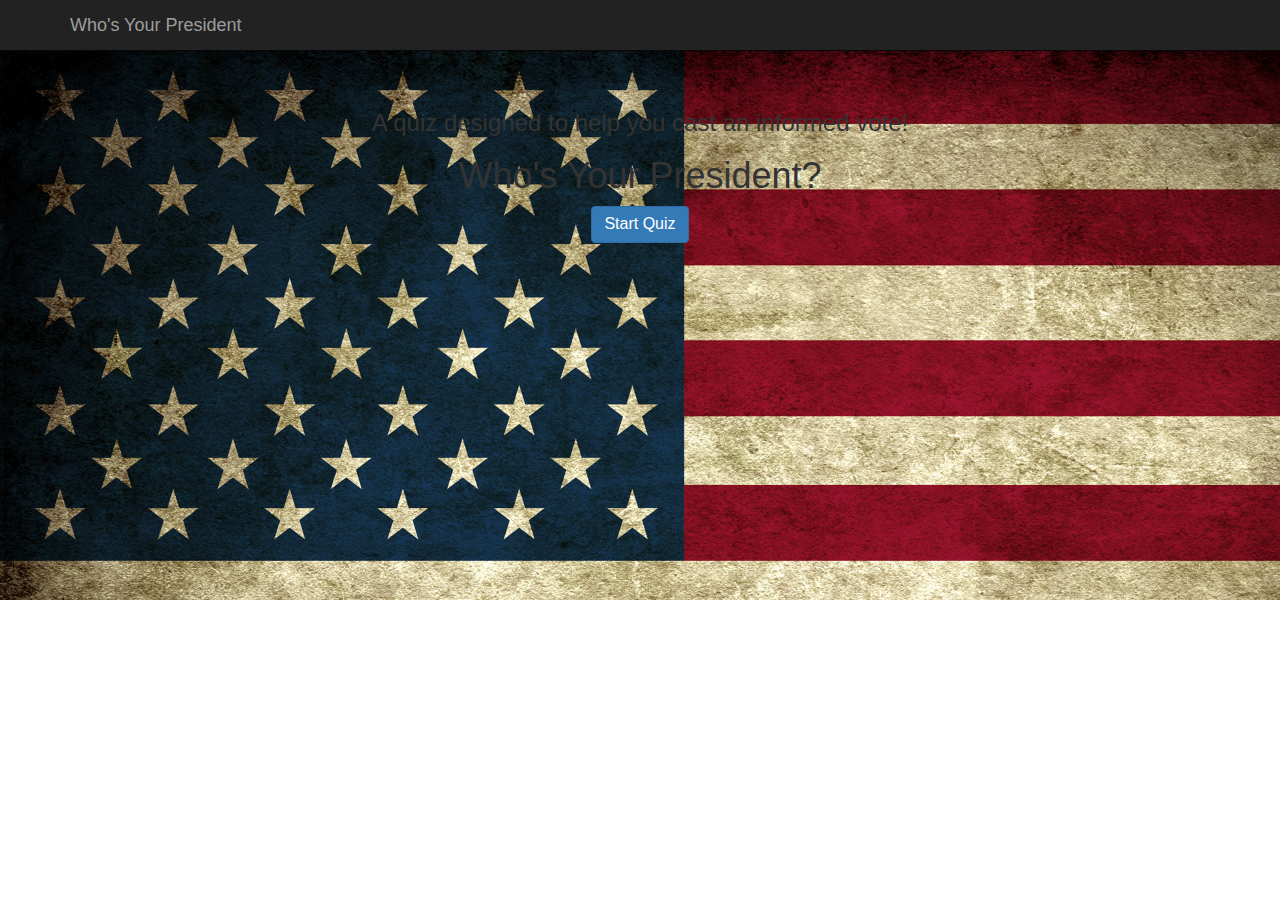
<file: index.html>
<!DOCTYPE html>
<html lang="en" id="main_page">
  <head>
    <meta charset="utf-8">
    <meta http-equiv="X-UA-Compatible" content="IE=edge">
    <meta name="viewport" content="width=device-width, initial-scale=1">
    <!-- The above 3 meta tags *must* come first in the head; any other head content must come *after* these tags -->
    <meta name="description" content="">
    <meta name="author" content="">
    <!-- We don't have a favicon at the moment -->
    <!-- <link rel="icon" href="../../favicon.ico"> -->

    <title>Candidate Match</title>

    <!-- Bootstrap core CSS -->
    <link href="css/bootstrap.min.css" rel="stylesheet">

    <!-- Custom styles for this template -->
    <link href="starter-template.css" rel="stylesheet">



    <!-- HTML5 shim and Respond.js for IE8 support of HTML5 elements and media queries -->
    <!--[if lt IE 9]>
      <script src="https://oss.maxcdn.com/html5shiv/3.7.2/html5shiv.min.js"></script>
      <script src="https://oss.maxcdn.com/respond/1.4.2/respond.min.js"></script>
    <![endif]-->
  </head>

  <div style="width:100%;height:550px; background:url('images/background.jpg');
         background-size: cover;">
  <body >


  <body>

      <nav class="navbar navbar-inverse navbar-fixed-top">
          <div class="container">
              <div class="navbar-header">
                  <!-- <button type="button" class="navbar-toggle collapsed" data-toggle="collapse" data-target="#navbar" aria-expanded="false" aria-controls="navbar">
                      <span class="sr-only">Toggle navigation</span>
                      <span class="icon-bar"></span>
                      <span class="icon-bar"></span>
                      <span class="icon-bar"></span>
                  </button> -->
                  <a class="navbar-brand" href="index.html">Who's Your President</a>
              </div>
              <div id="navbar" class="collapse navbar-collapse navbar-right">
              </div>
              <!--/.nav-collapse -->
          </div>
      </nav>
<div id="main_page">
    <div class="container">

      <div class="starter-template">
          <h3 align="center">A quiz designed to help you cast an informed vote!</h3>
        <h1>Who's Your President?</h1>

        <a id="start-button" href="topics.html" class="btn btn-primary">Start Quiz</a>

      </div>

    </div><!-- /.container -->
</div>

    <!-- Bootstrap core JavaScript
    ================================================== -->
    <!-- Placed at the end of the document so the pages load faster -->
    <script src="https://ajax.googleapis.com/ajax/libs/jquery/1.11.3/jquery.min.js"></script>
    <script>window.jQuery || document.write('<script src="../../assets/js/vendor/jquery.min.js"><\/script>')</script>
    <script src="js/bootstrap.min.js"></script>

  </body>
  </div>
</html>
</file>
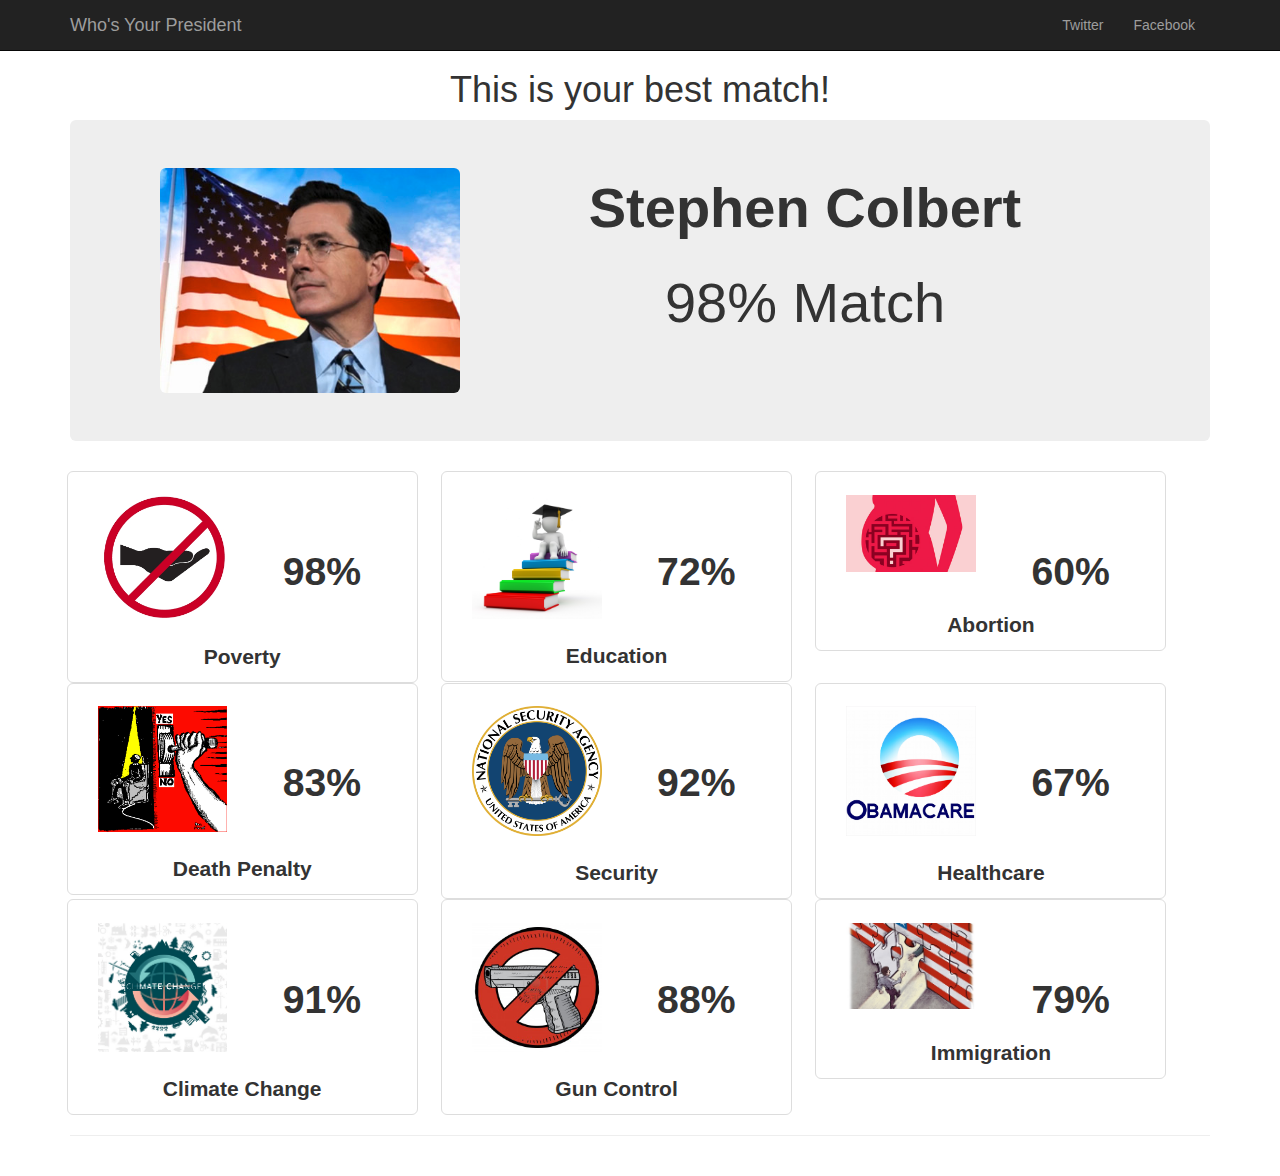
<file: candidate.html>
<!DOCTYPE html>
<html lang="en">

<head>
    <meta charset="utf-8">
    <meta http-equiv="X-UA-Compatible" content="IE=edge">
    <meta name="viewport" content="width=device-width, initial-scale=1">
    <!-- The above 3 meta tags *must* come first in the head; any other head content must come *after* these tags -->
    <meta name="description" content="">
    <meta name="author" content="">
    <!-- <link rel="icon" href="../../favicon.ico"> -->
    <title>Candidate Match</title>
    <!-- Bootstrap core CSS -->
    <link href="css/bootstrap.min.css" rel="stylesheet">
    <!-- Custom styles for this template -->
    <link href="results.css" rel="stylesheet">
</head>

<body>
    <h1 align="center">This is your best match!</h1>
    <nav class="navbar navbar-inverse navbar-fixed-top">
        <div class="container">
            <div class="navbar-header">
                <!-- <button type="button" class="navbar-toggle collapsed" data-toggle="collapse" data-target="#navbar" aria-expanded="false" aria-controls="navbar">
                    <span class="sr-only">Toggle navigation</span>
                    <span class="icon-bar"></span>
                    <span class="icon-bar"></span>
                    <span class="icon-bar"></span>
                </button> -->
                <a class="navbar-brand" href="index.html">Who's Your President</a>
            </div>
            <div id="navbar" class="collapse navbar-collapse navbar-right">
                <ul class="nav navbar-nav">
                    <!-- <span><img class="img-responsive pull-right" src="images/twitter-logo.png"></span> -->
                    <li><a href="#">Twitter</a></li>
                    <li><a href="#">Facebook</a></li>
                </ul>
            </div>
            <!--/.nav-collapse -->
        </div>
    </nav>
    <!-- Main jumbotron for a primary marketing message or call to action -->
    <div class="container theme-showcase" role="main">
        <div class="jumbotron">
            <div class="container">
                <span class="col-md-4"><img src="images/colbert-flag.jpg" class="img-rounded img-responsive"></span>
                <div id="candidate-1">
                    <p class="text-center"><strong>Stephen Colbert</strong></p>
                    <p class="text-center">98% Match</p>
                </div>
            </div>
        </div>
    </div>
    <div id="first-place-losers" class="container">
        <!-- Example row of columns -->
        <div class="row">
            <div id="candidate-2" class="col-md-4 img-rounded">
                <span><img src="images/poverty.jpg" class="img-rounded img-responsive col-md-6"></span>
                <div class="col-md-6">
                    <p class="text-center">98%</p>
                </div>
                <p class="text-center candidate-name"><strong>Poverty</strong></p>
                <!-- <h2>Candidate 2</h2>
                <p>84% Match</p> -->
                <!-- <p><a class="btn btn-default" href="#" role="button">View details &raquo;</a></p> -->
            </div>
            <div id="candidate-3" class="col-md-4 img-rounded">
                <span><img src="images/education.jpg" class="img-rounded img-responsive col-md-6"></span>
                <div class="col-md-6">
                    <p class="text-center">72%</p>
                </div>
                <p class="text-center candidate-name"><strong>Education</strong></p>
                <!-- <h2>Candidate 2</h2>
                <p>84% Match</p> -->
                <!-- <p><a class="btn btn-default" href="#" role="button">View details &raquo;</a></p> -->
            </div>
            <div id="candidate-4" class="col-md-4 img-rounded">
                <span><img src="images/abortion.jpg" class="img-rounded img-responsive col-md-6"></span>
                <div class="col-md-6">
                    <p class="text-center">60%</p>
                </div>
                <p class="text-center candidate-name"><strong>Abortion</strong></p>
                <!-- <h2>Candidate 2</h2>
                <p>84% Match</p> -->
                <!-- <p><a class="btn btn-default" href="#" role="button">View details &raquo;</a></p> -->
            </div>
        </div>
        <div class="row">
            <div id="candidate-2" class="col-md-4 img-rounded">
                <span><img src="images/death_penalty.png" class="img-rounded img-responsive col-md-6"></span>
                <div class="col-md-6">
                    <p class="text-center">83%</p>
                </div>
                <p class="text-center candidate-name"><strong>Death Penalty</strong></p>
                <!-- <h2>Candidate 2</h2>
                <p>84% Match</p> -->
                <!-- <p><a class="btn btn-default" href="#" role="button">View details &raquo;</a></p> -->
            </div>
            <div id="candidate-3" class="col-md-4 img-rounded">
                <span><img src="images/security.png" class="img-rounded img-responsive col-md-6"></span>
                <div class="col-md-6">
                    <p class="text-center">92%</p>
                </div>
                <p class="text-center candidate-name"><strong>Security</strong></p>
                <!-- <h2>Candidate 2</h2>
                <p>84% Match</p> -->
                <!-- <p><a class="btn btn-default" href="#" role="button">View details &raquo;</a></p> -->
            </div>
            <div id="candidate-4" class="col-md-4 img-rounded">
                <span><img src="images/healthcare.jpg" class="img-rounded img-responsive col-md-6"></span>
                <div class="col-md-6">
                    <p class="text-center">67%</p>
                </div>
                <p class="text-center candidate-name"><strong>Healthcare</strong></p>
                <!-- <h2>Candidate 2</h2>
                <p>84% Match</p> -->
                <!-- <p><a class="btn btn-default" href="#" role="button">View details &raquo;</a></p> -->
            </div>
        </div>
        <div class="row">
            <div id="candidate-2" class="col-md-4 img-rounded">
                <span><img src="images/climate_change.jpg" class="img-rounded img-responsive col-md-6"></span>
                <div class="col-md-6">
                    <p class="text-center">91%</p>
                </div>
                <p class="text-center candidate-name"><strong>Climate Change</strong></p>
                <!-- <h2>Candidate 2</h2>
                <p>84% Match</p> -->
                <!-- <p><a class="btn btn-default" href="#" role="button">View details &raquo;</a></p> -->
            </div>
            <div id="candidate-3" class="col-md-4 img-rounded">
                <span><img src="images/gun_control.jpg" class="img-rounded img-responsive col-md-6"></span>
                <div class="col-md-6">
                    <p class="text-center">88%</p>
                </div>
                <p class="text-center candidate-name"><strong>Gun Control</strong></p>
                <!-- <h2>Candidate 2</h2>
                <p>84% Match</p> -->
                <!-- <p><a class="btn btn-default" href="#" role="button">View details &raquo;</a></p> -->
            </div>
            <div id="candidate-4" class="col-md-4 img-rounded">
                <span><img src="images/immigration.jpg" class="img-rounded img-responsive col-md-6"></span>
                <div class="col-md-6">
                    <p class="text-center">79%</p>
                </div>
                <p class="text-center candidate-name"><strong>Immigration</strong></p>
                <!-- <h2>Candidate 2</h2>
                <p>84% Match</p> -->
                <!-- <p><a class="btn btn-default" href="#" role="button">View details &raquo;</a></p> -->
            </div>
        </div>
        <hr>
        <footer>
            <!-- <p>&copy; 2015 Company, Inc.</p> -->
        </footer>
    </div>
    <!-- /container -->
    <!-- Bootstrap core JavaScript
    ================================================== -->
    <!-- Placed at the end of the document so the pages load faster -->
    <script src="https://ajax.googleapis.com/ajax/libs/jquery/1.11.3/jquery.min.js"></script>
    <script>
    window.jQuery || document.write('<script src="../../assets/js/vendor/jquery.min.js"><\/script>')
    </script>
    <script src="js/bootstrap.min.js"></script>
</body>

</html>
</file>
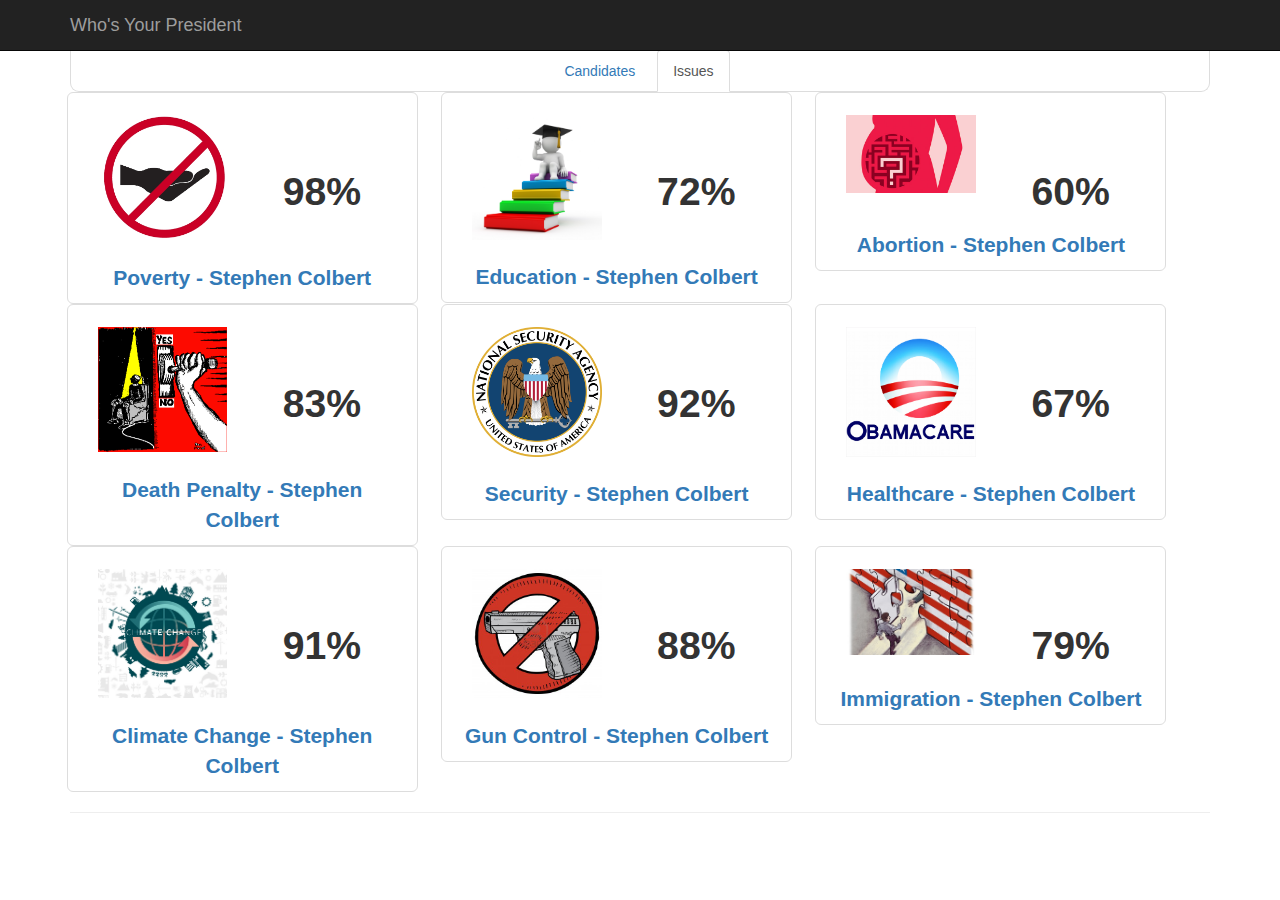
<file: issues.html>
<!DOCTYPE html>
<html lang="en">

<head>
    <meta charset="utf-8">
    <meta http-equiv="X-UA-Compatible" content="IE=edge">
    <meta name="viewport" content="width=device-width, initial-scale=1">
    <!-- The above 3 meta tags *must* come first in the head; any other head content must come *after* these tags -->
    <meta name="description" content="">
    <meta name="author" content="">
    <!-- <link rel="icon" href="../../favicon.ico"> -->
    <title>Candidate Match</title>
    <!-- Bootstrap core CSS -->
    <link href="css/bootstrap.min.css" rel="stylesheet">
    <!-- Custom styles for this template -->
    <link href="results.css" rel="stylesheet">
</head>

<body>
    <nav class="navbar navbar-inverse navbar-fixed-top">
        <div class="container">
            <div class="navbar-header">
                <!-- <button type="button" class="navbar-toggle collapsed" data-toggle="collapse" data-target="#navbar" aria-expanded="false" aria-controls="navbar">
                    <span class="sr-only">Toggle navigation</span>
                    <span class="icon-bar"></span>
                    <span class="icon-bar"></span>
                    <span class="icon-bar"></span>
                </button> -->
                <a class="navbar-brand" href="index.html">Who's Your President</a>
            </div>
            <div id="navbar" class="collapse navbar-collapse navbar-right">
                
            </div>
            <!--/.nav-collapse -->
        </div>
    </nav>
    <div class="container">
        <ul class="nav nav-tabs">
            <li><a href="results.html">Candidates</a></li>
            <li class="active"><a href="#">Issues</a></li>
        </ul>
    </div>
    <!-- Main jumbotron for a primary marketing message or call to action -->
    <div id="first-place-losers" class="container">
        <!-- Example row of columns -->
        <div class="row">
            <div id="candidate-2" class="col-md-4 img-rounded">
                <span><img src="images/poverty.jpg" class="img-rounded img-responsive col-md-6"></span>
                <div class="col-md-6">
                    <p class="text-center">98%</p>
                </div>
                <p class="text-center candidate-name"><strong><a href = candidate.html>Poverty - Stephen Colbert</a></strong></p>
                <!-- <h2>Candidate 2</h2>
                <p>84% Match</p> -->
                <!-- <p><a class="btn btn-default" href="#" role="button">View details &raquo;</a></p> -->
            </div>
            <div id="candidate-3" class="col-md-4 img-rounded">
                <span><img src="images/education.jpg" class="img-rounded img-responsive col-md-6"></span>
                <div class="col-md-6">
                    <p class="text-center">72%</p>
                </div>
                <p class="text-center candidate-name"><strong><a href = candidate.html>Education - Stephen Colbert</a></strong></p>
                <!-- <h2>Candidate 2</h2>
                <p>84% Match</p> -->
                <!-- <p><a class="btn btn-default" href="#" role="button">View details &raquo;</a></p> -->
            </div>
            <div id="candidate-4" class="col-md-4 img-rounded">
                <span><img src="images/abortion.jpg" class="img-rounded img-responsive col-md-6"></span>
                <div class="col-md-6">
                    <p class="text-center">60%</p>
                </div>
                <p class="text-center candidate-name"><a href = candidate.html><strong>Abortion - Stephen Colbert</a></strong></p>
                <!-- <h2>Candidate 2</h2>
                <p>84% Match</p> -->
                <!-- <p><a class="btn btn-default" href="#" role="button">View details &raquo;</a></p> -->
            </div>
        </div>
        <div class="row">
            <div id="candidate-2" class="col-md-4 img-rounded">
                <span><img src="images/death_penalty.png" class="img-rounded img-responsive col-md-6"></span>
                <div class="col-md-6">
                    <p class="text-center">83%</p>
                </div>
                <p class="text-center candidate-name"><strong><a href = candidate.html>Death Penalty - Stephen Colbert</a></strong></p>
                <!-- <h2>Candidate 2</h2>
                <p>84% Match</p> -->
                <!-- <p><a class="btn btn-default" href="#" role="button">View details &raquo;</a></p> -->
            </div>
            <div id="candidate-3" class="col-md-4 img-rounded">
                <span><img src="images/security.png" class="img-rounded img-responsive col-md-6"></span>
                <div class="col-md-6">
                    <p class="text-center">92%</p>
                </div>
                <p class="text-center candidate-name"><strong><a href = candidate.html>Security - Stephen Colbert</a></strong></p>
                <!-- <h2>Candidate 2</h2>
                <p>84% Match</p> -->
                <!-- <p><a class="btn btn-default" href="#" role="button">View details &raquo;</a></p> -->
            </div>
            <div id="candidate-4" class="col-md-4 img-rounded">
                <span><img src="images/healthcare.jpg" class="img-rounded img-responsive col-md-6"></span>
                <div class="col-md-6">
                    <p class="text-center">67%</p>
                </div>
                <p class="text-center candidate-name"><strong><a href = candidate.html>Healthcare - Stephen Colbert</a></strong></p>
                <!-- <h2>Candidate 2</h2>
                <p>84% Match</p> -->
                <!-- <p><a class="btn btn-default" href="#" role="button">View details &raquo;</a></p> -->
            </div>
        </div>
        <div class="row">
            <div id="candidate-2" class="col-md-4 img-rounded">
                <span><img src="images/climate_change.jpg" class="img-rounded img-responsive col-md-6"></span>
                <div class="col-md-6">
                    <p class="text-center">91%</p>
                </div>
                <p class="text-center candidate-name"><strong><a href = candidate.html>Climate Change - Stephen Colbert</a></strong></p>
                <!-- <h2>Candidate 2</h2>
                <p>84% Match</p> -->
                <!-- <p><a class="btn btn-default" href="#" role="button">View details &raquo;</a></p> -->
            </div>
            <div id="candidate-3" class="col-md-4 img-rounded">
                <span><img src="images/gun_control.jpg" class="img-rounded img-responsive col-md-6"></span>
                <div class="col-md-6">
                    <p class="text-center">88%</p>
                </div>
                <p class="text-center candidate-name"><strong><a href = candidate.html>Gun Control - Stephen Colbert</a></strong></p>
                <!-- <h2>Candidate 2</h2>
                <p>84% Match</p> -->
                <!-- <p><a class="btn btn-default" href="#" role="button">View details &raquo;</a></p> -->
            </div>
            <div id="candidate-4" class="col-md-4 img-rounded">
                <span><img src="images/immigration.jpg" class="img-rounded img-responsive col-md-6"></span>
                <div class="col-md-6">
                    <p class="text-center">79%</p>
                </div>
                <p class="text-center candidate-name"><strong><a href = candidate.html>Immigration - Stephen Colbert</a></strong></p>
                <!-- <h2>Candidate 2</h2>
                <p>84% Match</p> -->
                <!-- <p><a class="btn btn-default" href="#" role="button">View details &raquo;</a></p> -->
            </div>
        </div>
        <hr>
        <footer>
            <!-- <p>&copy; 2015 Company, Inc.</p> -->
        </footer>
    </div>
    <!-- /container -->
    <!-- Bootstrap core JavaScript
    ================================================== -->
    <!-- Placed at the end of the document so the pages load faster -->
    <script src="https://ajax.googleapis.com/ajax/libs/jquery/1.11.3/jquery.min.js"></script>
    <script>
    window.jQuery || document.write('<script src="../../assets/js/vendor/jquery.min.js"><\/script>')
    </script>
    <script src="js/bootstrap.min.js"></script>
</body>

</html>
</file>
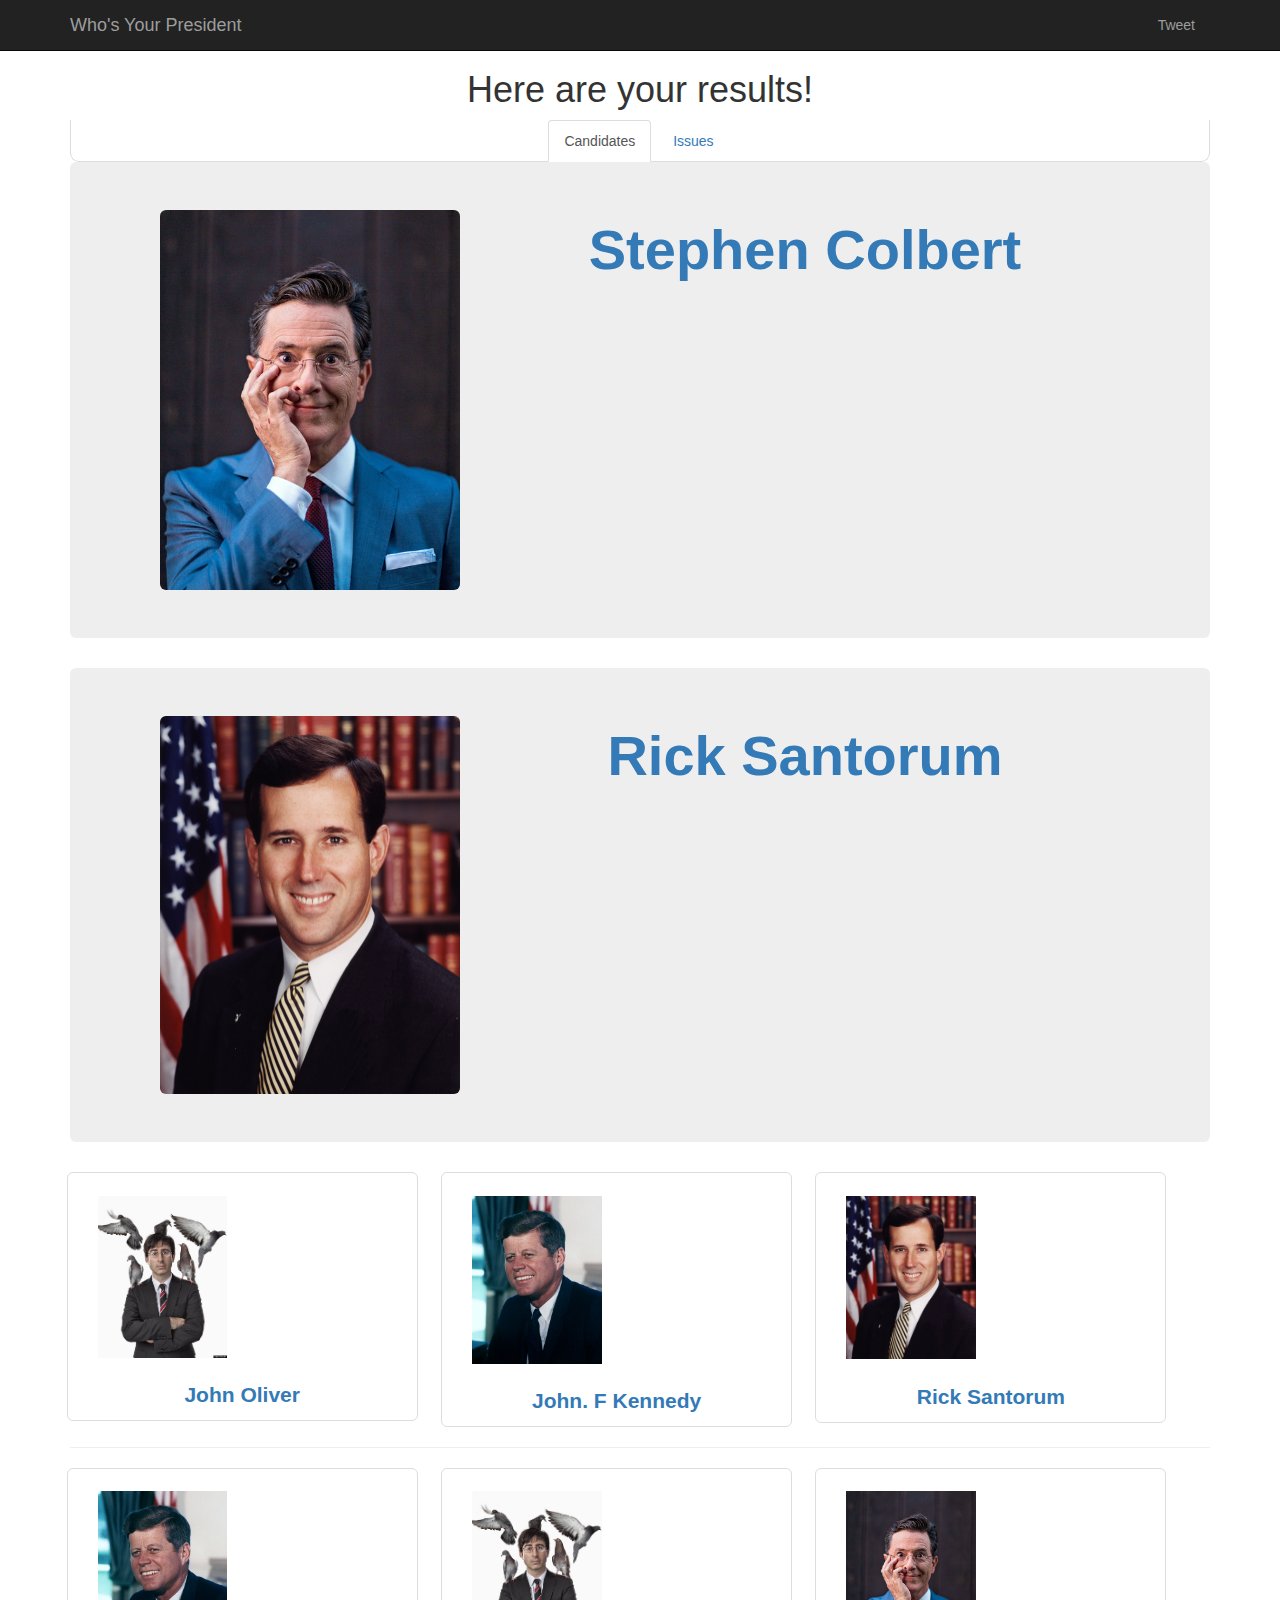
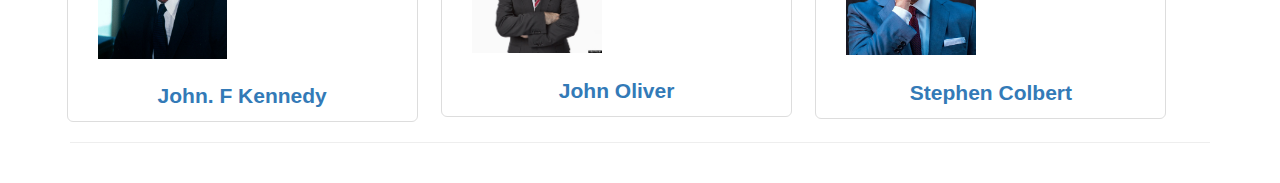
<file: results.html>
﻿<!DOCTYPE html>
<html lang="en">

<head>
    <meta charset="utf-8">
    <meta http-equiv="X-UA-Compatible" content="IE=edge">
    <meta name="viewport" content="width=device-width, initial-scale=1">
    <!-- The above 3 meta tags *must* come first in the head; any other head content must come *after* these tags -->
    <meta name="description" content="">
    <meta name="author" content="">
    <!-- <link rel="icon" href="../../favicon.ico"> -->
    <title>Candidate Match</title>
    <!-- Bootstrap core CSS -->
    <link href="css/bootstrap.min.css" rel="stylesheet">
    <!-- Custom styles for this template -->
    <link href="results.css" rel="stylesheet">
</head>

<body>
    <h1 align="center">Here are your results!</h1>
    <nav class="navbar navbar-inverse navbar-fixed-top">
        <div class="container">
            <div class="navbar-header">
                <!-- <button type="button" class="navbar-toggle collapsed" data-toggle="collapse" data-target="#navbar" aria-expanded="false" aria-controls="navbar">
                    <span class="sr-only">Toggle navigation</span>
                    <span class="icon-bar"></span>
                    <span class="icon-bar"></span>
                    <span class="icon-bar"></span>
                </button> -->
                <a class="navbar-brand" href="index.html">Who's Your President</a>
            </div>
            <div id="navbar" class="collapse navbar-collapse navbar-right">
                <ul class="nav navbar-nav">
                    <!-- <span><img class="img-responsive pull-right" src="images/twitter-logo.png"></span> -->
                    <li><a href="https://twitter.com/share" class="twitter-share-button" data-url="http://whosyourpres.com" data-text="Who's Your President? I matched with Stephen Colbert!">Tweet</a>
<script>!function (d, s, id) { var js, fjs = d.getElementsByTagName(s)[0], p = /^http:/.test(d.location) ? 'http' : 'https'; if (!d.getElementById(id)) { js = d.createElement(s); js.id = id; js.src = p + '://platform.twitter.com/widgets.js'; fjs.parentNode.insertBefore(js, fjs); } }(document, 'script', 'twitter-wjs');</script></li>
                    <li><div class="fb-share-button" data-href="https://www.whitehouse.gov/" data-layout="button_count" data-mobile-iframe="true"></div></li>
                </ul>
            </div>
            <!--/.nav-collapse -->
        </div>
    </nav>
    <div class="container">
        <ul class="nav nav-tabs">
            <li class="active"><a href="#">Candidates</a></li>
            <li><a href="issues.html">Issues</a></li>
        </ul>
    </div>
    <!-- Main jumbotron for a primary marketing message or call to action -->
    <div id="colbert_wins" class="container theme-showcase" role="main">
        <div class="jumbotron">
            <div class="container">
                <span class="col-md-4"><img src="images/colbert.jpg" class="img-rounded img-responsive"></span>
                <div id="candidate-1">
                    <p class="text-center"><strong><a href = candidate.html>Stephen Colbert</a></strong></p>
                    <p class="text-center" id="colbert_percentage"></p>
                </div>
            </div>
        </div>
    </div>
    <div id="santorum_wins" class="container theme-showcase" role="main">
        <div class="jumbotron">
            <div class="container">
                <span class="col-md-4"><img src="images/santorum.jpg" class="img-rounded img-responsive"></span>
                <div id="candidate-1">
                    <p class="text-center"><strong><a href = candidate.html>Rick Santorum</a></strong></p>
                    <p class="text-center" id="santorum_percentage"></p>
                </div>
            </div>
        </div>
    </div>

    <div id="santorum_loses">
    <div id="first-place-losers" class="container">
        <!-- Example row of columns -->
        <div class="row">
            <div id="candidate-2" class="col-md-4 img-rounded">
                <span><img src="images/oliver.jpg" class="img-rounded img-responsive col-md-6"></span>
                <div class="col-md-6">
                    <p class="text-center" id="oliver_percentage"></p>
                </div>
                <p class="text-center candidate-name"><strong><a href = candidate.html>John Oliver</a></strong></p>
                <!-- <h2>Candidate 2</h2>
                <p>84% Match</p> -->
                <!-- <p><a class="btn btn-default" href="#" role="button">View details &raquo;</a></p> -->
            </div>
            <div id="candidate-3" class="col-md-4 img-rounded">
                <span><img src="images/jfk.jpg" class="img-rounded img-responsive col-md-6"></span>
                <div class="col-md-6">
                    <p class="text-center" id="jfk_percentage"></p>
                </div>
                <p class="text-center candidate-name"><strong><a href = candidate.html>John. F Kennedy</a></strong></p>
                <!-- <h2>Candidate 2</h2>
                <p>84% Match</p> -->
                <!-- <p><a class="btn btn-default" href="#" role="button">View details &raquo;</a></p> -->
            </div>
            <div id="candidate-4" class="col-md-4 img-rounded">
                <span><img src="images/santorum.jpg" class="img-rounded img-responsive col-md-6"></span>
                <div class="col-md-6">
                    <p class="text-center" id="santorum_percentage2"></p>
                </div>
                <p class="text-center candidate-name"><strong><a href = candidate.html>Rick Santorum</a></strong></p>
                <!-- <h2>Candidate 2</h2>
                <p>84% Match</p> -->
                <!-- <p><a class="btn btn-default" href="#" role="button">View details &raquo;</a></p> -->
            </div>
        </div>
        <hr>
        <footer>
            <!-- <p>&copy; 2015 Company, Inc.</p> -->
        </footer>
    </div>
</div>
<div id="colbert_loses">
<div id="first-place-losers" class="container">
    <!-- Example row of columns -->
    <div class="row">
        <div id="candidate-2" class="col-md-4 img-rounded">
            <span><img src="images/jfk.jpg" class="img-rounded img-responsive col-md-6"></span>
            <div class="col-md-6">
                <p class="text-center" id="jfk_percentage2"></p>
            </div>
            <p class="text-center candidate-name"><strong><a href = candidate.html>John. F Kennedy</a></strong></p>
            <!-- <h2>Candidate 2</h2>
            <p>84% Match</p> -->
            <!-- <p><a class="btn btn-default" href="#" role="button">View details &raquo;</a></p> -->
        </div>
        <div id="candidate-3" class="col-md-4 img-rounded">
            <span><img src="images/oliver.jpg" class="img-rounded img-responsive col-md-6"></span>
            <div class="col-md-6">
                <p class="text-center" id="oliver_percentage2"></p>
            </div>
            <p class="text-center candidate-name"><strong><a href = candidate.html>John Oliver</a></strong></p>
            <!-- <h2>Candidate 2</h2>
            <p>84% Match</p> -->
            <!-- <p><a class="btn btn-default" href="#" role="button">View details &raquo;</a></p> -->
        </div>
        <div id="candidate-4" class="col-md-4 img-rounded">
            <span><img src="images/colbert.jpg" class="img-rounded img-responsive col-md-6"></span>
            <div class="col-md-6">
                <p class="text-center" id="colbert_percentage2"></p>
            </div>
            <p class="text-center candidate-name"><strong><a href = candidate.html>Stephen Colbert</a></strong></p>
            <!-- <h2>Candidate 2</h2>
            <p>84% Match</p> -->
            <!-- <p><a class="btn btn-default" href="#" role="button">View details &raquo;</a></p> -->
        </div>
    </div>
    <hr>
    <footer>
        <!-- <p>&copy; 2015 Company, Inc.</p> -->
    </footer>
</div>
</div>
    <!-- /container -->
    <!-- Bootstrap core JavaScript
    ================================================== -->
    <!-- Placed at the end of the document so the pages load faster -->
    <script src="https://ajax.googleapis.com/ajax/libs/jquery/1.11.3/jquery.min.js"></script>
    <script>
    window.jQuery || document.write('<script src="../../assets/js/vendor/jquery.min.js"><\/script>')
    </script>
    <script src="js/bootstrap.min.js"></script>
    <script src="js/results.js"></script>
    <div id="fb-root"></div>
    <script>
(function (d, s, id) {
    var js, fjs = d.getElementsByTagName(s)[0];
    if (d.getElementById(id)) return;
    js = d.createElement(s); js.id = id;
    js.src = "//connect.facebook.net/en_US/sdk.js#xfbml=1&version=v2.6&appId=1606246339607403";
    fjs.parentNode.insertBefore(js, fjs);
}(document, 'script', 'facebook-jssdk'));</script>
</body>

</html>
</file>
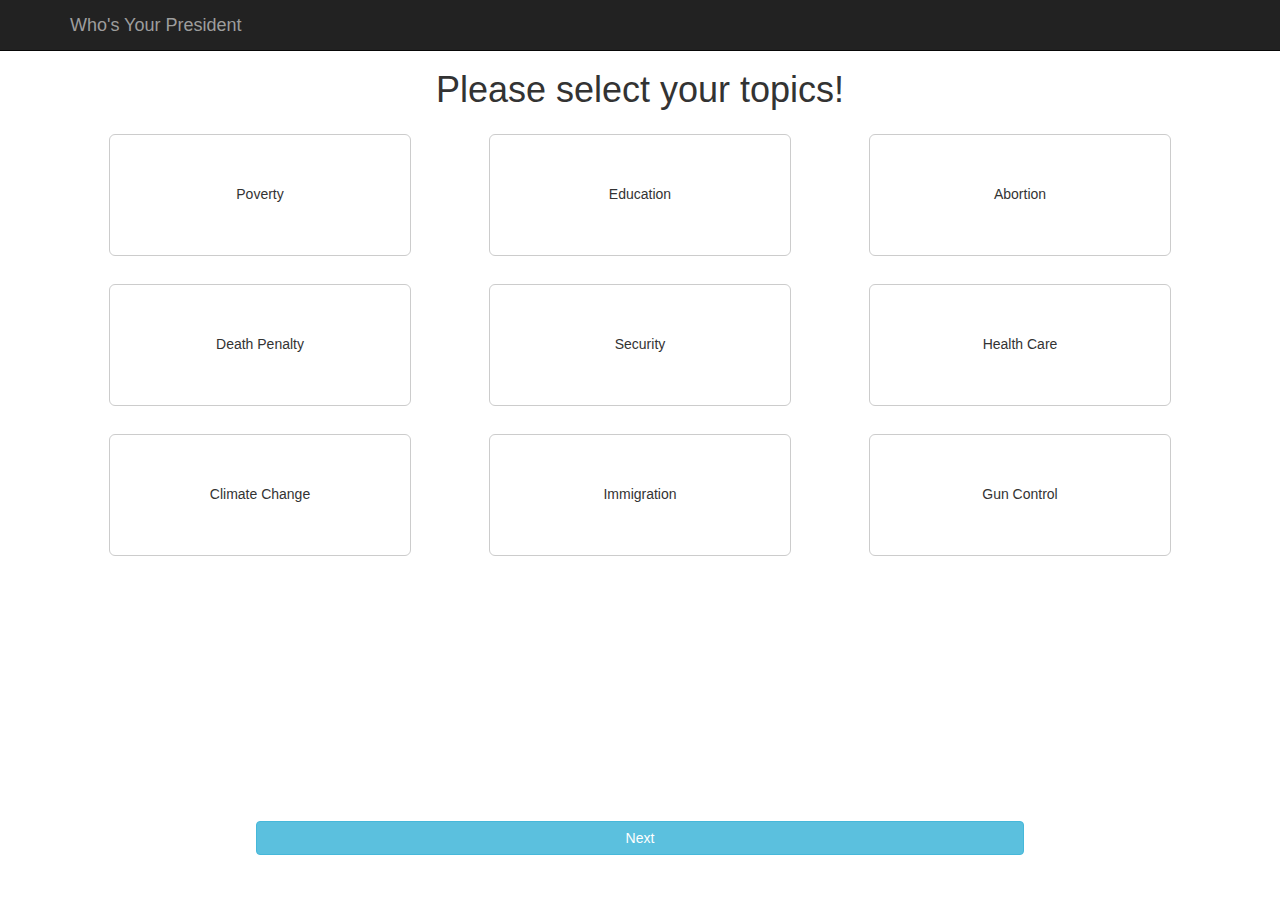
<file: topics.html>
﻿<!DOCTYPE html>
<html lang="en">

<head>
    <meta charset="utf-8">
    <meta http-equiv="X-UA-Compatible" content="IE=edge">
    <meta name="viewport" content="width=device-width, initial-scale=1">
    <!-- The above 3 meta tags *must* come first in the head; any other head content must come *after* these tags -->
    <meta name="description" content="">
    <meta name="author" content="">
    <!-- We don't have a favicon at the moment -->
    <!-- <link rel="icon" href="../../favicon.ico"> -->
    <title>Starter Template for Bootstrap</title>
    <!-- Bootstrap core CSS -->
    <link href="css/bootstrap.min.css" rel="stylesheet">
    <!-- Custom styles for this template -->
    <link href="starter-template.css" rel="stylesheet">
    <!-- HTML5 shim and Respond.js for IE8 support of HTML5 elements and media queries -->
    <!--[if lt IE 9]>
      <script src="https://oss.maxcdn.com/html5shiv/3.7.2/html5shiv.min.js"></script>
      <script src="https://oss.maxcdn.com/respond/1.4.2/respond.min.js"></script>
    <![endif]-->
</head>
<style>
.btn-group {
    padding: 14px 24px;
    height: 150px;
}
</style>

<body>
    <h1 align="center">Please select your topics!</h1>
    <a id="topics-next-button" class="btn btn-info" role="button" style="position: absolute; left: 20%; right: 20%; bottom: 5%;">Next</a>
    <nav class="navbar navbar-inverse navbar-fixed-top">
        <div class="container">
            <div class="navbar-header">
                <!-- <button type="button" class="navbar-toggle collapsed" data-toggle="collapse" data-target="#navbar" aria-expanded="false" aria-controls="navbar">
                    <span class="sr-only">Toggle navigation</span>
                    <span class="icon-bar"></span>
                    <span class="icon-bar"></span>
                    <span class="icon-bar"></span>
                </button> -->
                <a class="navbar-brand" href="index.html">Who's Your President</a>
            </div>
            <div id="navbar" class="collapse navbar-collapse navbar-right">
                
            </div>
            <!--/.nav-collapse -->
        </div>
    </nav>
    <div class="row">
        <div class="container">
            <div class="items-collection" id="categories">
                <div class="items col-md-4">
                    <div class="info-block block-info clearfix">
                        <div data-toggle="buttons" class="btn-group btn-group-lg btn-group-justified">
                            <label class="btn btn-default" value="1" selectedbutton=false>
                                <div class="itemcontent">
                                    <input type="checkbox" id="poverty_button" autocomplete="off">
                                    <span class="fa fa-car fa-2x"></span>
                                    <h5>Poverty</h5>
                                </div>
                            </label>
                        </div>
                    </div>
                </div>
                <div class="items col-md-4">
                    <div class="info-block block-info clearfix">
                        <div data-toggle="buttons" class="btn-group btn-group-lg btn-group-justified">
                            <label class="btn btn-default" value="2" selectedbutton=false>
                                <div class="itemcontent">
                                    <input type="checkbox" id="education_button" autocomplete="off">
                                    <span class="fa fa-truck fa-2x"></span>
                                    <h5>Education</h5>
                                </div>
                            </label>
                        </div>
                    </div>
                </div>
                <div class="items col-md-4">
                    <div class="info-block block-info clearfix">
                        <div data-toggle="buttons" class="btn-group btn-group-lg btn-group-justified">
                            <label class="btn btn-default" value="3" selectedbutton=false>
                                <div class="itemcontent">
                                    <input type="checkbox" id="abortion_button" autocomplete="off">
                                    <span class="fa fa-laptop fa-2x"></span>
                                    <h5>Abortion</h5>
                                </div>
                            </label>
                        </div>
                    </div>
                </div>
                <div class="items col-md-4">
                    <div class="info-block block-info clearfix">
                        <div data-toggle="buttons" class="btn-group btn-group-lg btn-group-justified">
                            <label class="btn btn-default" value="4" selectedbutton=false>
                                <div class="itemcontent">
                                    <input type="checkbox" id="deathPenalty_button" autocomplete="off">
                                    <span class="fa fa-cube fa-2x"></span>
                                    <h5>Death Penalty</h5>
                                </div>
                            </label>
                        </div>
                    </div>
                </div>
                <div class="items col-md-4">
                    <div class="info-block block-info clearfix">
                        <div data-toggle="buttons" class="btn-group btn-group-lg btn-group-justified">
                            <label class="btn btn-default" value="5" selectedbutton=false>
                                <div class="itemcontent">
                                    <input type="checkbox" id="security_button" autocomplete="off">
                                    <span class="fa fa-lock fa-2x"></span>
                                    <h5>Security</h5>
                                </div>
                            </label>
                        </div>
                    </div>
                </div>
                <div class="items col-md-4">
                    <div class="info-block block-info clearfix">
                        <div data-toggle="buttons" class="btn-group btn-group-lg btn-group-justified">
                            <label class="btn btn-default" value="6" selectedbutton=false>
                                <div class="itemcontent">
                                    <input type="checkbox" id="healthCare_button" autocomplete="off">
                                    <span class="fa fa-barcode fa-2x"></span>
                                    <h5>Health Care</h5>
                                </div>
                            </label>
                        </div>
                    </div>
                </div>
                <div class="items col-md-4">
                    <div class="info-block block-info clearfix">
                        <div data-toggle="buttons" class="btn-group btn-group-lg btn-group-justified">
                            <label class="btn btn-default" value="7" selectedbutton=false>
                                <div class="itemcontent">
                                    <input type="checkbox" id="climateChange_button" autocomplete="off">
                                    <span class="fa fa-key fa-2x"></span>
                                    <h5>Climate Change</h5>
                                </div>
                            </label>
                        </div>
                    </div>
                </div>
                <div class="items col-md-4">
                    <div class="info-block block-info clearfix">
                        <div data-toggle="buttons" class="btn-group btn-group-lg btn-group-justified">
                            <label class="btn btn-default" value="8" selectedbutton=false>
                                <div class="itemcontent">
                                    <input type="checkbox" id="immigration_button" autocomplete="off">
                                    <span class="fa fa-key fa-2x"></span>
                                    <h5>Immigration</h5>
                                </div>
                            </label>
                        </div>
                    </div>
                </div>
                <div class="items col-md-4">
                    <div class="info-block block-info clearfix">
                        <div data-toggle="buttons" class="  btn-group btn-group-lg btn-group-justified">
                            <label class="btn btn-default" value="9" selectedbutton=false>
                                <div class="itemcontent">
                                    <input type="checkbox" id="gunControl_button" autocomplete="off">
                                    <span class="fa fa-keyboard-o fa-2x"></span>
                                    <h5>Gun Control</h5>
                                </div>
                            </label>
                        </div>
                    </div>
                </div>
            </div>
        </div>
    </div>
    </div>
    <!-- /.container -->
    <!-- Bootstrap core JavaScript
    ================================================== -->
    <!-- Placed at the end of the document so the pages load faster -->
    <script src="https://ajax.googleapis.com/ajax/libs/jquery/1.11.3/jquery.min.js"></script>
    <script>
    var poverty = false;

    $("#poverty_button").click(function() {
        alert("poverty");
    });

    // Just doing a ! toggle didn't work as well for some reason, hence the long way
    $("label.btn").click(function(e) {
        var selectedbutton = e.target.getAttribute("selectedbutton");
        if (selectedbutton == "false") {
            selectedbutton = "true";
        } else {
            selectedbutton = "false";
        }
        e.target.setAttribute("selectedbutton", selectedbutton);
        // $(this).setAttribute("selected") = true;
        // var selected_button = e.target.getAttribute("selected");
     //   alert(selectedbutton);
        //window.location("/importance.html" + "?categories=");
    });

    $("#topics-next-button").click(function(e) {

        var nexturl = "importance.html" + "?categories=";

        $('label[selectedbutton]').each(function(e) {
            if ($(this).attr("selectedbutton") == "true") {
                nexturl += ($(this).attr("value")) - 1;
            }
        });

        window.location.href = nexturl;

    });
    </script>
    <script>
    window.jQuery || document.write('<script src="../../assets/js/vendor/jquery.min.js"><\/script>')
    </script>
    <script src="js/bootstrap.min.js"></script>
</body>

</html>
</file>
<file: starter-template.css>
body {
    padding-top: 50px;
}

.starter-template {
    padding: 40px 15px;
    text-align: center;
}

#start-button {
    font-size: medium;
}

#next-button {
    text-align: center;
}

#next-button a {
    padding-left: 50%;
    padding-right: 50%;
}

#main-questions-container div p {
    font-size: large;
}

<<<<<<< HEAD
}
=======
#main-questions-container div div {
	/*display: none;*/
=======
#main_page {
    background: url(images/background.jpg) no-repeat center center fixed;
    -webkit-background-size: cover;
    -moz-background-size: cover;
    -o-background-size: cover;
    background-size: 100% 90%;
>>>>>>> origin/gh-pages
}
</file>
<file: results.css>
/* Move down content because we have a fixed navbar that is 50px tall */

body {
    padding-top: 50px;
    padding-bottom: 20px;
}

#candidate-1 p {
    font-size: 400%;
}

.navbar-header {
    text-align: center;
}

.navbar-header h3 {
    color: white;
    text-align: center;
    float: none;
}

#twitterbootstrap .navbar-inner {
    text-align: center;
}

.nav-tabs > li,
.nav-pills > li {
    float: none;
    display: inline-block;
}

.nav-tabs,
.nav-pills {
    text-align: center;
    border-left: 1px solid #ddd;
    border-right: 1px solid #ddd;
    border-bottom-left-radius: 9px;
    border-bottom-right-radius: 9px;
}

#navbar img {
    max-width: 3%;
    max-height: 3%;
}

.row {
    align: center;
}

#first-place-losers .col-md-4 {
    border: 1px solid #ddd;
    margin-left: 1%;
    margin-right: 1%;
    width: 30%;
}

#first-place-losers img {
    max-width: 50%;
    margin-top: 7%;
    margin-bottom: 7%;
    /*height: 100%;*/
}

.candidate-name {
    clear: both;
    font-size: 150%;
}

#first-place-losers .col-md-6 p {
    /*border: 1px solid #ddd;*/
    font-weight: bold;
    font-size: 280%;
    margin-top: 55%
}

#first-place-losers .col-md-4 div {
    /*border: 1px solid #ddd;*/
    height: 100%;
}
</file>
